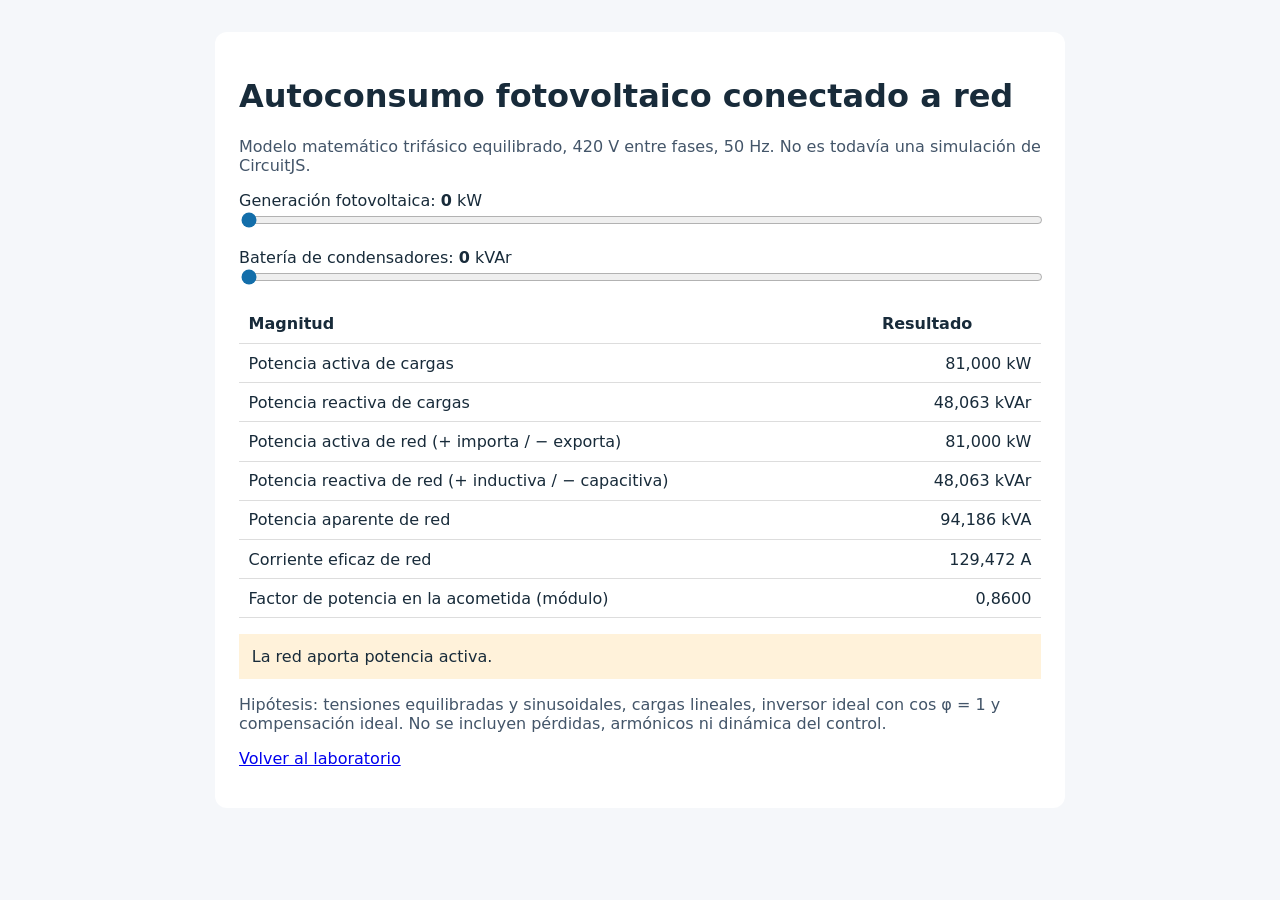
<file: fv-grid-demo.html>
<!doctype html>
<html lang="es"><head><meta charset="utf-8"><meta name="viewport" content="width=device-width,initial-scale=1">
<title>Ensayo FV-red · Laboratorio de Electrotecnia</title>
<style>body{font:16px system-ui,sans-serif;max-width:850px;margin:2rem auto;padding:0 1rem;background:#f5f7fa;color:#182b3a}main{background:white;padding:1.5rem;border-radius:12px}label{display:block;margin:1rem 0}input{width:100%;accent-color:#136eaa}output{font-weight:700}table{width:100%;border-collapse:collapse}td,th{padding:.6rem;text-align:left;border-bottom:1px solid #ddd}td:last-child{text-align:right;font-variant-numeric:tabular-nums}.note{color:#435569}.warning{background:#fff2da;padding:.8rem}</style></head>
<body><main><h1>Autoconsumo fotovoltaico conectado a red</h1>
<p class="note">Modelo matemático trifásico equilibrado, 420 V entre fases, 50 Hz. No es todavía una simulación de CircuitJS.</p>
<label>Generación fotovoltaica: <output id="pvValue">0</output> kW<input id="pv" type="range" min="0" max="120" step="1" value="0"></label>
<label>Batería de condensadores: <output id="qcValue">0</output> kVAr<input id="qc" type="range" min="0" max="60" step="1" value="0"></label>
<table><tbody><tr><th>Magnitud</th><th>Resultado</th></tr>
<tr><td>Potencia activa de cargas</td><td>81,000 kW</td></tr>
<tr><td>Potencia reactiva de cargas</td><td id="loadQ"></td></tr>
<tr><td>Potencia activa de red (+ importa / − exporta)</td><td id="gridP"></td></tr>
<tr><td>Potencia reactiva de red (+ inductiva / − capacitiva)</td><td id="gridQ"></td></tr>
<tr><td>Potencia aparente de red</td><td id="gridS"></td></tr>
<tr><td>Corriente eficaz de red</td><td id="gridI"></td></tr>
<tr><td>Factor de potencia en la acometida (módulo)</td><td id="gridPF"></td></tr>
</tbody></table>
<p id="status" class="warning" role="status"></p>
<p class="note">Hipótesis: tensiones equilibradas y sinusoidales, cargas lineales, inversor ideal con cos φ = 1 y compensación ideal. No se incluyen pérdidas, armónicos ni dinámica del control.</p>
<p><a href="./index.html">Volver al laboratorio</a></p></main>
<script src="./fv-grid-model.js"></script><script>
(function(){
"use strict";
const ids=["pv","qc","pvValue","qcValue","loadQ","gridP","gridQ","gridS","gridI","gridPF","status"];
const el=Object.fromEntries(ids.map(id=>[id,document.getElementById(id)]));
const format=(n,d=3)=>n.toLocaleString("es-ES",{minimumFractionDigits:d,maximumFractionDigits:d});
function update(){
const pv=Number(el.pv.value),qc=Number(el.qc.value);
const r=FVGridModel.calculate({pvKW:pv,capacitorKvar:qc});
el.pvValue.textContent=pv;el.qcValue.textContent=qc;
el.loadQ.textContent=format(r.loadQKvar)+" kVAr";
el.gridP.textContent=format(r.gridKW)+" kW";
el.gridQ.textContent=format(r.gridKvar)+" kVAr";
el.gridS.textContent=format(r.gridKVA)+" kVA";
el.gridI.textContent=format(r.gridCurrentA)+" A";
el.gridPF.textContent=r.gridPF===null?"Indefinido (S = 0)":format(r.gridPF,4);
el.status.textContent=r.gridKW>0?"La red aporta potencia activa.":r.gridKW<0?"La instalación exporta potencia activa.":"No hay intercambio de potencia activa; puede seguir circulando corriente reactiva.";
}
el.pv.addEventListener("input",update);el.qc.addEventListener("input",update);update();
})();
</script></body></html>
</file>
